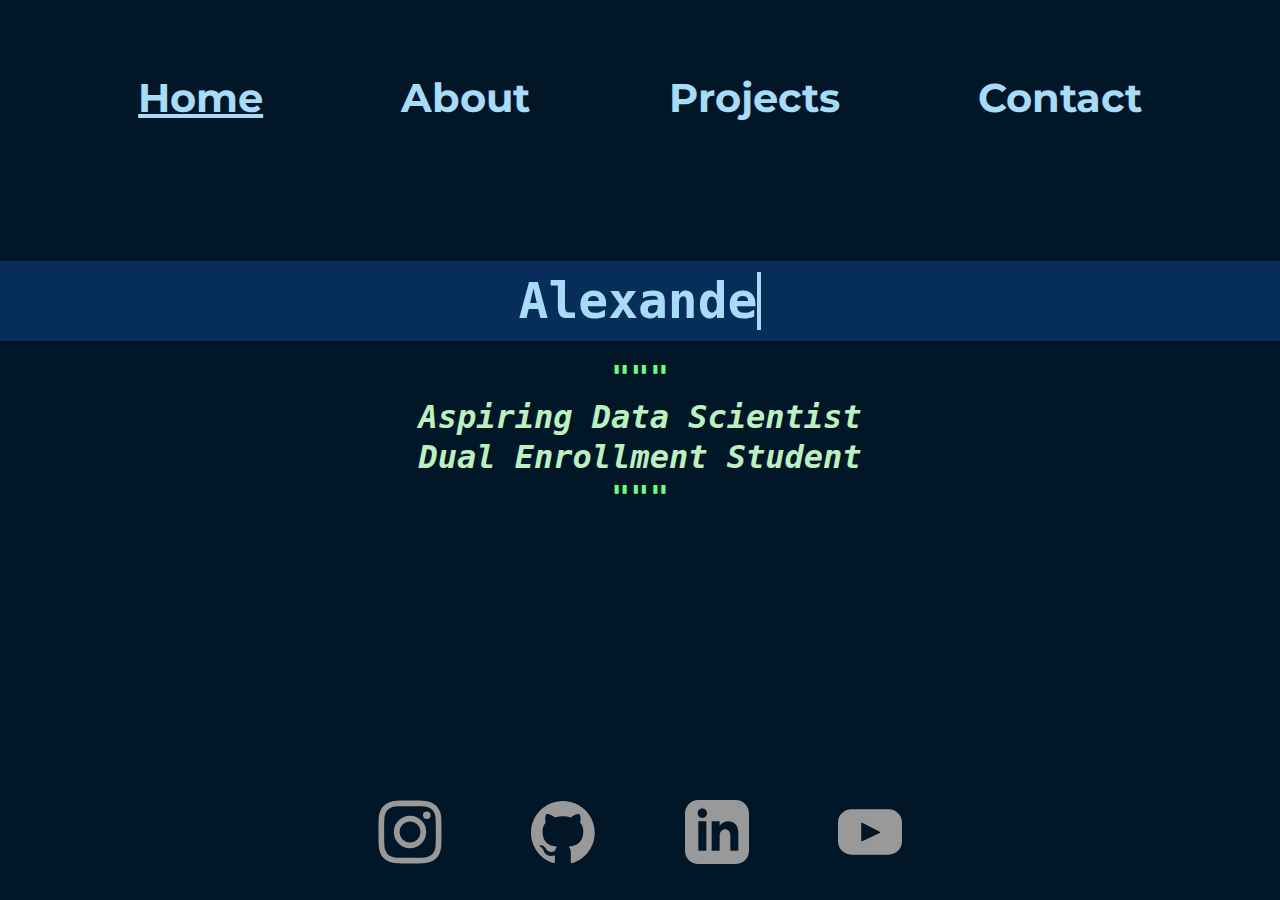
<file: index.html>
<!DOCTYPE html>
<html lang="en">
  <head>
      <meta charset="UTF-8">
      <meta http-equiv="X-UA-Compatible" content="IE=edge">
      <meta name="viewport" content="width=device-width, initial-scale=1.0">
      <link rel="stylesheet" type="text/css" href="/styles/index.css" />
      <script type="text/javascript" src="/javascript/index.js"></script>
      <title>Alex's Portfolio</title>
      <link rel="preconnect" href="https://fonts.gstatic.com">
      <link href="https://fonts.googleapis.com/css2?family=Montserrat:wght@400;700&display=swap" rel="stylesheet">
      <link rel="shortcut icon" href="/favicon.ico" type="image/x-icon">
    </head>


  
<!--  onload="document.body.style.opacity='1'" -->
  <body class="fade-in">
    <header id="Navigation">
      <div class="topnav">
        <a href="/index.html" id="line"><b>Home</a></b>
        <div id="myLinks" class="Active">
          <a href="/pages/about.html"><b>About</a>
          <a href="/pages/projects.html"><b>Projects</a></b>
          <a href="/pages/contact.html"><b>Contact</a></b>
        </div>
        <a href="javascript:void(0);" class="icon" onclick="dropdown()">
          <img class="menu-bar" src="/resources/Images/Ham.svg" alt="menu">
        </a>
      </div>
      <nav class="nav">
        <ul class="nav-tabs">
          <li><a href="/index.html" id="line">Home</a></li>
          <li><a href="/pages/about.html">About</a></li>
          <li><a href="/pages/projects.html">Projects</a></li>
          <li><a href="/pages/contact.html">Contact</a></li>
        </ul>
      </nav>
    </header>

      <main>
        <section id="Home">
          <div class="home-banner">
            <div class="banner-wrapper">



              <h1 class="home-name"><div class="carat"></div></h1>
              <div class="shape"></div>

          </div>
            <p class="home-comments"><em><b style="color: #6BFF81">"""</b><br>Aspiring Data Scientist<br>Dual Enrollment Student<br><b style="color: #6BFF81">"""</b></em></p>
          </div>
        </section>
      </main>
      <footer id="Footer">
        <div class="footer-wrapper">
          <a class="img-link" href="https://www.instagram.com/alex.rrr999/"><img class="images" src="/resources/Images/Instagram.svg"></a>
          <a class="img-link" href="https://github.com/alex-rrr999"><img class="images" src="/resources/Images/Github.svg"/></a>
          <a class="img-link" href="https://www.linkedin.com/in/alex-rrr999/"><img class="images" src="/resources/Images/Linkedin.svg"/></a>
          <a class="img-link" href="https://www.youtube.com/@alex-rrr999"><img class="images" src="/resources/Images/Youtube.svg"/></a>
        </div>
    </footer>


  </body>

</html>
</file>
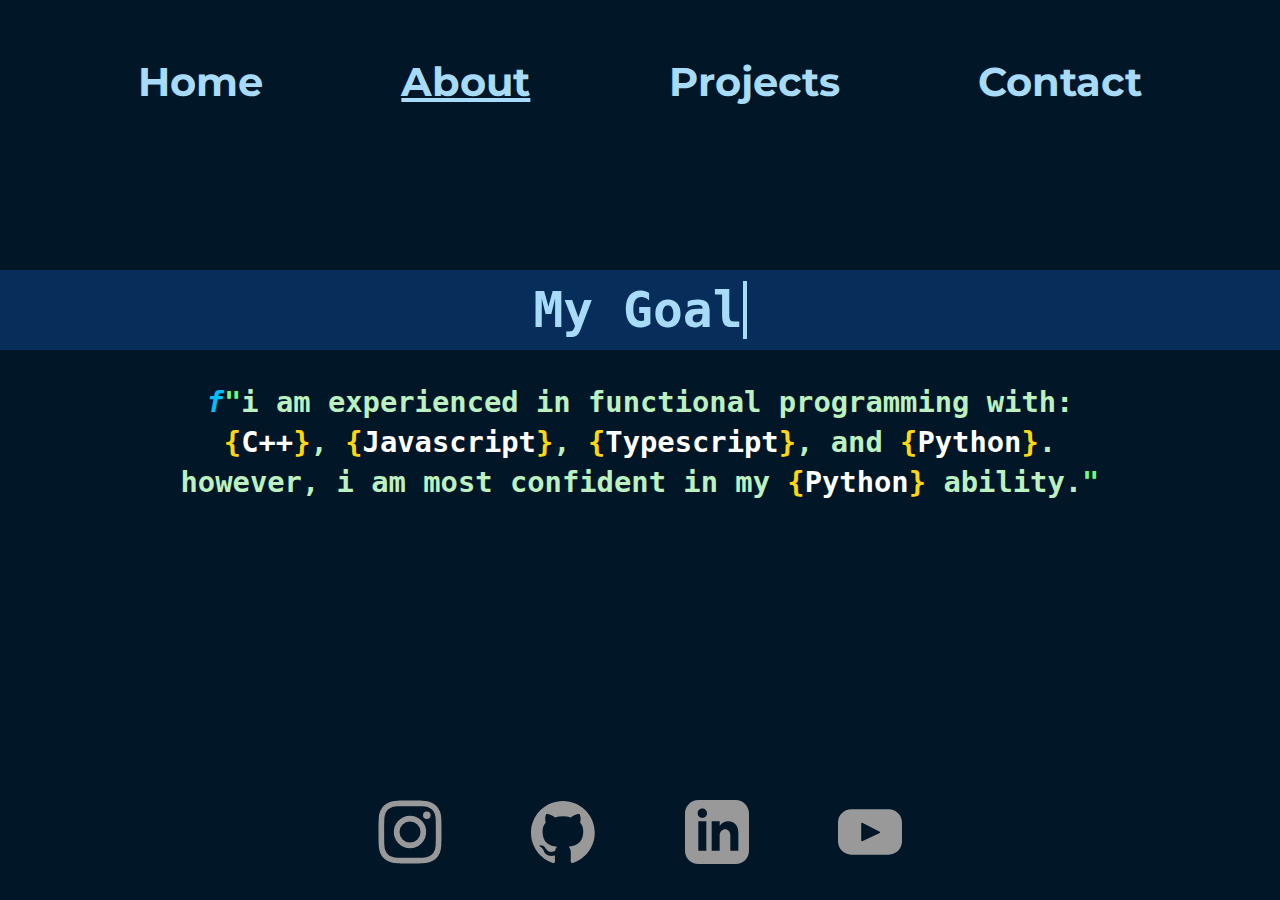
<file: pages/about.html>
<!DOCTYPE html>
<html lang="en">
  <head>
      <meta charset="UTF-8">
      <meta http-equiv="X-UA-Compatible" content="IE=edge">
      <meta name="viewport" content="width=device-width, initial-scale=1.0">
      <link rel="stylesheet" type="text/css" href="/styles/about.css" />
      <script type="text/javascript" src="/javascript/about.js"></script>
      <title>Alex's Portfolio</title>

      <link rel="preconnect" href="https://fonts.gstatic.com">
      <link href="https://fonts.googleapis.com/css2?family=Montserrat:wght@400;700&display=swap" rel="stylesheet">

      <link rel="shortcut icon" href="/favicon.ico" type="image/x-icon">
    </head>



<!--  onload="document.body.style.opacity='1'" -->

  <body class="fade-in">
    <header id="Navigation">
      <div class="topnav">
        <a href="about.html"id="line"><b>About</a></b>
        
        <div id="myLinks" class="Active">
          <a href="/index.html"><b>Home</a>
          <a href="/pages/projects.html"><b>Projects</a></b>
          <a href="/pages/contact.html"><b>Contact</a></b>
        </div>
        <a href="javascript:void(0);" class="icon" onclick="dropdown()">
          <img class="menu-bar" src="/resources/Images/Ham.svg" alt="menu">
        </a>
      </div>
      <nav class="nav">
        <ul class="nav-tabs">
          <li><a href="/index.html">Home</a></li>
          <li><a href="/pages/about.html"id="line">About</a></li>
          <li><a href="/pages/projects.html">Projects</a></li>
          <li><a href="/pages/contact.html">Contact</a></li>
        </ul>
      </nav>
    </header>

      <main>
        <section id="Home">
          <div class="home-banner">
            <div class="banner-wrapper">


                <h1 class="home-name"><div class="carat"></div></h1>
                <div class="shape"></div>
  


          </div>
            <p class="home-comments"><em style="color:#00BFF9;"">f</em><b style="color: #6BFF81">"</b>i am experienced in functional programming with: <b style="color: #FFD70D;">{</b><b style="color: white;">C++</b><b style="color: #FFD70D;">}</b>, <b style="color: #FFD70D;">{</b><b style="color: white;">Javascript</b><b style="color: #FFD70D;">}</b>, <b style="color: #FFD70D;">{</b><b style="color: white;">Typescript</b><b style="color: #FFD70D;">}</b>, and <b style="color: #FFD70D;">{</b><b style="color: white;">Python</b><b style="color: #FFD70D;">}</b>. however, i am most confident in my <b style="color: #FFD70D;">{</b><b style="color: white;">Python</b><b style="color: #FFD70D;">}</b> ability.<b style="color: #6BFF81">"</b></br><br></p>
          </div>
        </section>
      </main>
      <footer id="Footer">
        <div class="footer-wrapper">
          <a class="img-link" href="https://www.instagram.com/alex.rrr999/"><img class="images" src="/resources/Images/Instagram.svg"/></a>
          <a class="img-link" href="https://github.com/alex-rrr999"><img class="images" src="/resources/Images/Github.svg"/></a>
          <a class="img-link" href="https://www.linkedin.com/in/alex-rrr999/"><img class="images" src="/resources/Images/Linkedin.svg"/></a>
          <a class="img-link" href="https://www.youtube.com/@alex-rrr999"><img class="images" src="/resources/Images/Youtube.svg"/></a>
        </div>
    </footer>



  </body>
</html>
</file>
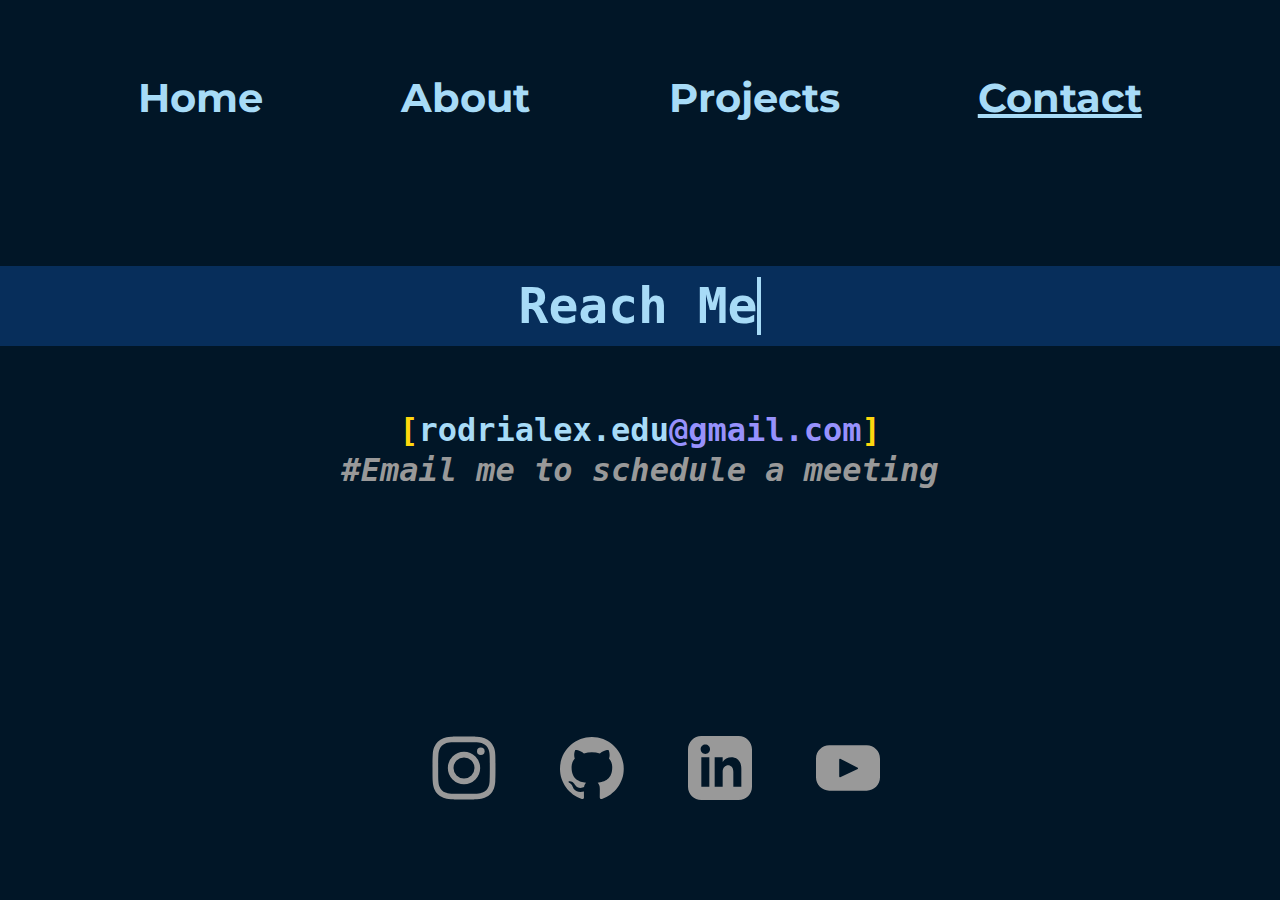
<file: pages/contact.html>
<!DOCTYPE html>
<html lang="en">
  <head>
      <meta charset="UTF-8">
      <meta http-equiv="X-UA-Compatible" content="IE=edge">
      <meta name="viewport" content="width=device-width, initial-scale=1.0">
      <link rel="stylesheet" type="text/css" href="/styles/contact.css" />
      <script type="text/javascript" src="/javascript/contact.js"></script>
      <title>Alex's Portfolio</title>

      <link rel="preconnect" href="https://fonts.gstatic.com">
      <link href="https://fonts.googleapis.com/css2?family=Montserrat:wght@400;700&display=swap" rel="stylesheet">

      <link rel="shortcut icon" href="/favicon.ico" type="image/x-icon">
    </head>



<!--  onload="document.body.style.opacity='1'" -->

  <body class="fade-in">
    <header id="Navigation">
      <div class="topnav">
        <a href="contact.html"id="line"><b>Contact</a></b>
        
        <div id="myLinks" class="Active">
          <a href="/index.html"><b>Home</a>
          <a href="/pages/projects.html"><b>Projects</a></b>
          <a href="/pages/about.html"><b>About</a></b>
        </div>
        <a href="javascript:void(0);" class="icon" onclick="dropdown()">
          <img class="menu-bar" src="/resources/Images/Ham.svg" alt="menu">
        </a>
      </div>
      <nav class="nav">
        <ul class="nav-tabs">
          <li><a href="/index.html">Home</a></li>
          <li><a href="/pages/about.html">About</a></li>
          <li><a href="/pages/projects.html">Projects</a></li>
          <li><a href="/pages/contact.html"id="line">Contact</a></li>
        </ul>
      </nav>
    </header>

      <main>
        <section id="Home">
          <div class="home-banner">
            <div class="banner-wrapper">


                <h1 class="home-name"><div class="carat"></div></h1>
                <div class="shape"></div>
  


          </div>


          <p class="home-comments">
            <!-- <em style="color:#A7DBF7">email = </em> -->
            <b style="color: #FFD70D">[</b><a href="#" class="email" style="color: #A7DBF7; user-select: text;"><b class="email" style="color: #A7DBF7; user-select: text;">rodrialex.edu</b><b style="color: #9791FC; user-select: text;">@gmail.com</b></a><b style="color: #FFD70D">]</b>
            <br>
            <em style="color: #999999">#Email me to schedule a meeting</em>
          </p>

          </div>



          
        </section>
      </main>
      <footer id="Footer">
        <div class="footer-wrapper">
          <a class="img-link" href="https://www.instagram.com/alex.rrr999/"><img class="images" src="/resources/Images/Instagram.svg"/></a>
          <a class="img-link" href="https://github.com/alex-rrr999"><img class="images" src="/resources/Images/Github.svg"/></a>
          <a class="img-link" href="https://www.linkedin.com/in/alex-rrr999/"><img class="images" src="/resources/Images/Linkedin.svg"/></a>
          <a class="img-link" href="https://www.youtube.com/@alex-rrr999"><img class="images" src="/resources/Images/Youtube.svg"/></a>
        </div>
    </footer>



  </body>
</html>
</file>
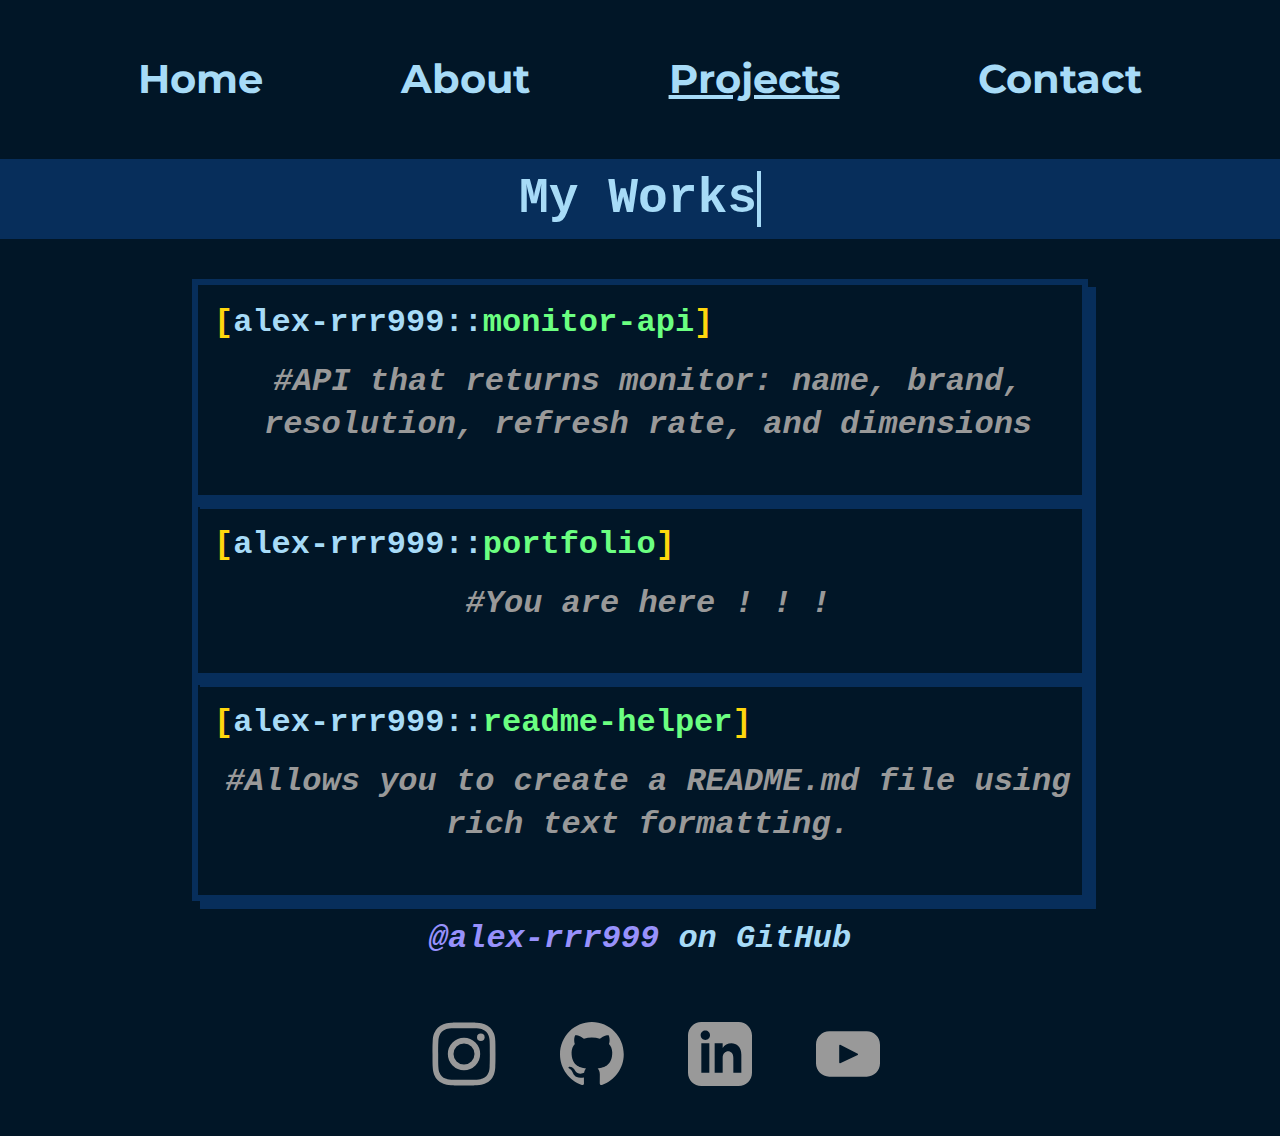
<file: pages/projects.html>
<!DOCTYPE html>
<html lang="en">
  <head>
      <meta charset="UTF-8">
      <meta http-equiv="X-UA-Compatible" content="IE=edge">
      <meta name="viewport" content="width=device-width, initial-scale=1.0">
      <link rel="stylesheet" type="text/css" href="/styles/projects.css" />
      <script type="text/javascript" src="/javascript/projects.js"></script>
      <title>Alex's Portfolio</title>




      <meta property="og:title" content="Projekt Alex" />
      <meta property="og:description" content="Alex's Portfolio" />
      <meta property="og:image" content="URL of the website's image" />
      <meta property="og:url" content="https://projektalex.com" />
      <meta property="og:type" content="projektalex.com" />






      <link rel="preconnect" href="https://fonts.gstatic.com">
      <link href="https://fonts.googleapis.com/css2?family=Montserrat:wght@400;700&display=swap" rel="stylesheet">

      <link rel="shortcut icon" href="/favicon.ico" type="image/x-icon">


  </head>



<!--  onload="document.body.style.opacity='1'" -->

  <body class="fade-in">
    <header id="Navigation">
      <div class="topnav">
        <a href="/pages/projects.html"id="line"><b>Projects</a></b>
        
        <div id="myLinks" class="Active">
          <a href="/index.html"><b>Home</a></b>
          <a href="/pages/about.html"><b>About</a>
          <a href="/pages/contact.html"><b>Contact</a></b>
        </div>
        <a href="javascript:void(0);" class="icon" onclick="dropdown()">
          <img class="menu-bar" src="/resources/Images/Ham.svg" alt="menu">
        </a>
      </div>
      <nav class="nav">
        <ul class="nav-tabs">
          <li><a href="/index.html">Home</a></li>
          <li><a href="/pages/about.html">About</a></li>
          <li><a href="/pages/projects.html"id="line">Projects</a></li>
          <li><a href="/pages/contact.html">Contact</a></li>
        </ul>
      </nav>
    </header>

      <main>
        <section id="Home">
          <div class="home-banner">
            <div class="banner-wrapper">


              <h1 class="home-name"><div class="carat"></div></h1>
                <div class="shape"></div>
  


          </div>
            <p class="home-comments"><br>
            


              <div class="github-prev">
                <p class="github left"><a href="https://github.com/alex-rrr999/monitor-api-test"><b style="color: #FFD70D">[</b>alex-rrr999::<b style="color: #6BFF81">monitor-api</b><b style="color: #FFD70D">]</b></a></p>
                <p class="github-comments"><em>#API that returns monitor: name, brand, resolution, refresh rate, and dimensions</p></em>
                <!-- <p class="right"><a href="https://github.com/alex-rrr999"><em><b style="color: #9791FC">@alex-rrr999</b></em></a></p> -->
              </div>


              <div class="github-prev">
                <p class="github left"><a href="https://github.com/alex-rrr999/Portfolio"><b style="color: #FFD70D">[</b>alex-rrr999::<b style="color: #6BFF81">portfolio</b><b style="color: #FFD70D">]</b></a></p>
                <p class="github-comments"><em>#You are here ! ! !</p></em>
                <!-- <p class="right"><a href="https://github.com/alex-rrr999"><em><b style="color: #9791FC">@alex-rrr999</b></em></a></p> -->
              </div>

  

              <div class="github-prev">
                <p class="github left"><a href="https://github.com/alex-rrr999/readme-helper"><b style="color: #FFD70D">[</b>alex-rrr999::<b style="color: #6BFF81">readme-helper</b><b style="color: #FFD70D">]</b></a></p>
                <p class="github-comments"><em>#Allows you to create a README.md file using rich text formatting.</p></em>
                <!-- <p class="right"><a href="https://github.com/alex-rrr999"><em><b style="color: #9791FC">@alex-rrr999</b></em></a></p> -->
              </div>

         
            </p>
            
            <p class="nametext"><a href="https://github.com/alex-rrr999"><em><b style="color: #9791FC">@alex-rrr999</b> on GitHub</em></a></p>


            <p class="home-comments"><br>
          </div>
        </section>
      </main>
      <footer id="Footer">
        <div class="footer-wrapper">
          <a class="img-link" href="https://www.instagram.com/alex.rrr999/"><img class="images" src="/resources/Images/Instagram.svg"/></a>
          <a class="img-link" href="https://github.com/alex-rrr999"><img class="images" src="/resources/Images/Github.svg"/></a>
          <a class="img-link" href="https://www.linkedin.com/in/alex-rrr999/"><img class="images" src="/resources/Images/Linkedin.svg"/></a>
          <a class="img-link" href="https://www.youtube.com/@alex-rrr999"><img class="images" src="/resources/Images/Youtube.svg"/></a>
        </div>
    </footer>



  </body>
</html>
</file>
<file: styles/index.css>
:root {
  --background-color: #011627;
  --main-font-color: #060606;
  --link-color: #A7DBF7;
}

*, *::before, *::after {
  box-sizing: border-box;
  margin: 0;
  padding: 0;
}

body {
  background-color: var(--background-color);
  color: var(--main-font-color);
  font-family: 'Fira Code', Consolas, monospace;
  user-select: none;
  opacity: 1; 
  transition: opacity 0.2s ease;
}

html {
  background-color: var(--background-color) !important;
}

@keyframes fadeIn {
  from {
    opacity: 0;
  }
  to {
    opacity: 1;
  }
}

.fade-in {
  animation: fadeIn 0.2s ease-in;
}


body.fade-out {
  opacity: 0;
}




/* DEMO-SPECIFIC STYLES */


span {
  border-right: .1em solid;
  color: #A7DBF7;
  animation: caret 1s steps(1) infinite;
}

@keyframes caret {
  50% {
    border-color: transparent;
  }
}







::-webkit-scrollbar {
  width: 0;
  height: 0;
}

::-webkit-scrollbar-thumb {
  background-color: #c9c9c9;
  border-radius: 20px;
}







@-webkit-keyframes blink {
  0% {
    opacity: 0;
  }
  100% {
    opacity: 1;
  }
}
@keyframes blink {
  0% {
    opacity: 0;
  }
  100% {
    opacity: 1;
  }
}





/* hidden */


.topnav {
  opacity: 0;
  pointer-events: none;
  touch-action: none;

}


.menu-bar {
  width: 0;
  height: 0;
  opacity: 0;
  pointer-events: none;
  touch-action: none;
}


/* */



#Navigation {
  position: relative;
  top: 0;
  left: 0;
  max-width: 1920px;
  margin: auto;
  transition: opacity 0.4s;  
  opacity: 1;


}







#Navigation .nav {
  height: 5rem;
}

#Navigation .nav .nav-tabs {
  height: inherit;
  display: flex;
  align-items: center;
  justify-content: space-evenly;
  font-family: 'Montserrat', Consolas, monospace;
  font-size: 2.5em;
  color: var(--link-color);
  list-style: none;
  text-decoration: solid;

  

}


@keyframes undline {
  0% {text-decoration: underline;  text-decoration-thickness: 0rem;}
  100% {text-decoration: underline;  text-decoration-thickness: 0.24rem;}
}

.nav-tabs li:hover a {
  transition: ease 0.2s;
  text-decoration: underline;
  opacity: 0.9;
  animation: undline 0.1s;
  animation-fill-mode: forwards;

}



.nav-tabs a {
  transition: ease 0.2s;
  opacity: 1;
}



#line {
  color: var(--link-color);
  text-decoration: underline !important;
  text-decoration-style: solid;
  text-decoration-color: #A7DBF7;

  /* text-decoration-color: #EC9CD2; */
  text-decoration-thickness: 0.24rem;
}

a:link, a:visited {
  color: var(--link-color);
  text-decoration: none;
}

#Navigation .nav .nav-tabs .a {
  color: var(--link-color);
  text-decoration: none;



}


#Home {
  display: grid;
  align-items: center;
  grid-template-columns: repeat(auto-fit, minmax(240px, 1fr));
  grid-template-rows: repeat(auto-fit, minmax(600px, 1fr));
  max-height: 0rem;
}

.home-banner {
  text-align: center;
}

.banner-wrapper {
  display: flex;
  align-items: center;
  justify-content: center;
  background-color: #072E5B;
  margin-top: -6rem;
}

#Home .home-name {
  font-family: 'Fira Code', Consolas, monospace;
  font-size: 3.1em;
  line-height: 5rem;
  color: #A7DBF7;
  transition: ease 1s;
  z-index: 1;
  word-wrap: break-word;
}


#Home .home-comments {
  transition: ease 0.2s;
  line-height: 2.5rem;
  /* color: #999999; */
  color: #BCF0C0;
  font-family: 'Fira Code', Consolas, monospace;
  font-size: 2em;
  font-variant-ligatures: contextual;
  margin-top: 1rem;
  margin-bottom: 0rem;
}




  @keyframes blink {
    0% { opacity: 1; } 
    50% { opacity: 0; } 
  }


  #Footer {
    position: absolute;
    width: 100%;
    bottom: 0;
    display: grid;
    align-items: center;
    grid-template-columns: repeat(auto-fit, minmax(240px, 1fr));
    grid-template-rows: repeat(auto-fit, minmax(200px, 1fr));
    max-height: calc(100vh - 24rem);
    overflow: none;
    margin-bottom: 0rem;

    /* border: 0px black solid;
    border-top-style: solid;
    border-top-width: 1rem;
    border-top-color: #072E5B; */
    /* background-color: #072E5B; */








    
  }
  
  .footer-wrapper {
    margin: 0 auto;
    display: flex;
    justify-content: space-evenly;
    align-items: center;
    height: 50%;
    width: 50%;
    margin-top: 7rem;
    /* padding: 0rem;  */




    
  }
  
  .footer-wrapper .images {
    width: 4rem;
    max-width: 4rem;
    min-width: 3rem;
    height: auto;
    margin: 2rem;
    transition: ease 0.2s;
    opacity: 1;

    user-select: none;
    -webkit-user-drag: none;
    user-select: none;
    -moz-user-select: none;
    -webkit-user-select: none;
    -ms-user-select: none;

  }

  .footer-wrapper .images:hover{
    transition: ease 0.2s;
    opacity: 0.5;
  }



/* smallish */
@media (max-width: 610px) {



  /* iphone 12 pro */
  #Navigation .nav .nav-tabs  {
    position: absolute;
  
    width: 100%;
    height: rem;
    font-size: 1rem;
    max-width: 100%;
    transition: opacity 0.4s;  
    opacity: 0;
    pointer-events: none;
    touch-action: none;
  }
  
  
  
  
  #Navigation{
    position: absolute;
    top: 0;
    left: 0;
    width: 100%;
    height: 5rem;
    font-size: 1rem;
    max-width: 100%;
    transition: opacity 0.4s;  
    opacity: 1;
  }
  
  
  
  
  
  
  #Home {
    padding-top: 40%;
    width: 100%;
    height: 3.8rem;
    backface-visibility: visible; 
    margin-top: 0rem;
    max-height: 0rem;
  }
  
  
  
  
  #Home .home-comments {
    transition: ease 0.2s;
    font-size: 1.5em;
    line-height: 3rem;
    padding-bottom: 0rem;
    margin-bottom: 15rem;
  }
  
  
  
  #Footer {
    position: absolute;
    width: 100%;
    bottom: 0;
    display: grid;
    align-items: center;
    grid-template-columns: repeat(auto-fit, minmax(240px, 1fr));
    grid-template-rows: repeat(auto-fit, minmax(200px, 1fr));
    max-height: calc(100vh - 23rem);
    overflow: none;
  }
  
  .footer-wrapper {
    margin: auto;
    display: flex;
    justify-content: space-evenly;
    align-items: center;
    height: 50%;
    width: 50%;
    padding: 5rem; 
  }
  
  .footer-wrapper .images {
    width: 4rem;
    max-width: 4rem;
    min-width: 3rem;
    height: auto;
    transition: ease 0.2s;
    margin: 0.5rem;
  }





  
  
  
    .topnav {
      position: relative;
      overflow: hidden;
      transition: ease 0.2s;
      padding-top: 0.3rem;
      padding-bottom: -4rem;
      border: 0px black solid;
      border-bottom-left-radius: 0;
      border-bottom-width: 0.3rem;
      border-bottom-color: #011627;
      background-color: #072E5B;
      z-index: 5;
      opacity: 1;
      pointer-events: all;
      touch-action: all;
      font-family: 'Montserrat', Consolas, monospace;
    }
  
  
  
    .topnav #myLinks {
      display: block;
      height: 0;
      transition: ease-in 0.1s; 
      /* this one actually affects */
      padding: 0;  
      line-height: 120%;
    }
  
    .topnav #myLinks.show {
      height: 12rem; 
      line-height: 1.7rem;
    }
   
    .topnav a {
      /* color: #219FD5; */
      padding: 1rem 1rem;
      font-size: 2.1rem;
      display: block;
      font-style: initial;
    }
  
  
  
    .topnav a.icon {
      /* background: black; */
      display: block;
      position: absolute;
      left: auto;
      right: 0;
      top: 0.25rem;
      width: 15%;
      height: 4.233rem;
      /* transition: ease 0.2s; */
      /* background-color: #dfb83b; */
    }
  
    .menu-bar {
      width: 3rem;
      height: 3rem;
      padding-bottom: 0.51rem;
      opacity: 1;
      /* max-width: 10rem; */
      
    }
  }















/* iphone 12 */
@media (max-width: 428px) {



  /* iphone 12 pro */
  #Navigation .nav .nav-tabs  {
    position: absolute;
  
    width: 100%;
    height: rem;
    font-size: 1rem;
    max-width: 100%;
    transition: opacity 0.4s;  
    opacity: 0;
    pointer-events: none;
    touch-action: none;
  }
  
  
  
  
  #Navigation{
    position: absolute;
    top: 0;
    left: 0;
    width: 100%;
    height: 5rem;
    font-size: 1rem;
    max-width: 100%;
    transition: opacity 0.4s;  
    opacity: 1;
  }
  
  
  
  
  
  
  
  #Home {
    padding-top: 20%;
    width: 100%;
    height: 3.8rem;
    backface-visibility: visible; 
    max-height: 0rem;
    
  }
  
  
  
  
  #Home .home-comments {
    transition: ease 0.2s;
    font-size: 1.3em;
    line-height: 3rem;
    padding-bottom: 0rem;
    margin-bottom: 0rem;
  }
  
  
  
  
  #Footer {
    position: absolute;
    width: 100%;
    bottom: 0;
    display: grid;
    align-items: center;
    grid-template-columns: repeat(auto-fit, minmax(240px, 1fr));
    grid-template-rows: repeat(auto-fit, minmax(200px, 1fr));
    max-height: calc(100vh - 23rem);
    overflow: none;
  }
  
  .footer-wrapper {
    margin: auto;
    display: flex;
    justify-content: space-evenly;
    align-items: center;
    height: 50%;
    width: 50%;
    padding: 5rem; 
  }
  
  .footer-wrapper .images {
    width: 4rem;
    max-width: 4rem;
    min-width: 3rem;
    height: auto;
    transition: ease 0.2s;
    margin: 0.5rem;
  }

  
  

  
  
    .topnav {
      position: relative;
      overflow: hidden;
      /* transition: ease 0s; */
      padding-top: 0.3rem;
      padding-bottom: -4rem;
      border: 0px black solid;
      border-bottom-left-radius: 0;
      border-bottom-width: 0.3rem;
      border-bottom-color: #011627;
      background-color: #072E5B;
      z-index: 5;
      opacity: 1;
      pointer-events: all;
      touch-action: all;



    }
  
  
  
    .topnav #myLinks {
      display: block;
      height: 0;
      /* transition: ease-in 0s; */
      padding: 0;  
      line-height: 120%;
    }
  
    .topnav #myLinks.show {
      height: 12rem; /* set to the height of the dropdown menu */
      /* padding: 1rem; */
      line-height: 1.7rem;
    }
  
    .topnav a {
      color: #219FD5;
      padding: 1rem 1rem;
      font-size: 2.1rem;
      display: block;
      font-style: initial;
      
    }
  
  
  
  
    .topnav a.icon {
      /* background: black; */
      display: block;
      position: absolute;
      left: auto;
      right: 0;
      top: 0.25rem;
      width: 22%;
      height: 4.233rem;
      /* transition: ease 0.2s; */
      /* background-color: #dfb83b; */
    }
  
    

    .menu-bar {
      width: 3rem;
      height: 3rem;
      top: 0;
      right: 0;
      padding-bottom: 0.51rem;
      opacity: 1;
      /* max-width: 10rem; */
      
    }
  }
</file>
<file: styles/about.css>
:root {
  --background-color: #011627;
  --main-font-color: #060606;
  --link-color: #A7DBF7;
}

*, *::before, *::after {
  box-sizing: border-box;
  margin: 0;
  padding: 0;
}

body {
  background-color: var(--background-color);
  color: var(--main-font-color);
  font-family: 'Fira Code', Consolas, monospace;
  user-select: none;
  opacity: 1; 
  transition: opacity 0.2s ease;
}


html {
  background-color: var(--background-color) !important;
}

@keyframes fadeIn {
  from {
    opacity: 0;
  }
  to {
    opacity: 1;
  }
}

.fade-in {
  animation: fadeIn 0.2s ease-in;
}


body.fade-out {
  opacity: 0;
}




/* DEMO-SPECIFIC STYLES */

span {
  border-right: .1em solid;
  color: #A7DBF7;
  animation: caret 1s steps(1) infinite;
}

@keyframes caret {
  50% {
    border-color: transparent;
  }
}


/* stolen from  https://css-tricks.com/snippets/css/typewriter-effect/*/










::-webkit-scrollbar {
  width: 0;
  height: 0;
}

::-webkit-scrollbar-thumb {
  background-color: #c9c9c9;
  border-radius: 20px;
}












/* hidden */


.topnav {
  opacity: 0;
  pointer-events: none;
  touch-action: none;

}


.menu-bar {
  width: 0;
  height: 0;
  opacity: 0;
  pointer-events: none;
  touch-action: none;
}


/* */



#Navigation {
  position: relative;
  top: 0;
  left: 0;
  max-width: 1920px;
  margin: auto;
  transition: opacity 0.4s;  
  opacity: 1;


}







#Navigation .nav .nav-tabs {
  height: inherit;
  display: flex;
  align-items: center;
  justify-content: space-evenly;
  font-family: 'Montserrat', Consolas, monospace;
  font-size: 2.5em;
  color: var(--link-color);
  list-style: none;
  text-decoration: solid;

  

}


@keyframes undline {
  0% {text-decoration: underline;  text-decoration-thickness: 0rem;}
  100% {text-decoration: underline;  text-decoration-thickness: 0.24rem;}
}

.nav-tabs li:hover a {
  transition: ease 0.2s;
  text-decoration: underline;
  opacity: 0.9;
  animation: undline 0.1s;
  animation-fill-mode: forwards;

}



.nav-tabs a {
  transition: ease 0.2s;
  opacity: 1;
}



#line {
  color: var(--link-color);
  text-decoration: underline !important;
  text-decoration-style: solid;
  text-decoration-color: #A7DBF7;

  /* text-decoration-color: #EC9CD2; */
  text-decoration-thickness: 0.24rem;
}

a:link, a:visited {
  color: var(--link-color);
  text-decoration: none;
}

#Navigation .nav .nav-tabs .a {
  color: var(--link-color);
  text-decoration: none;



}


#Home {
  display: grid;
  align-items: center;
  grid-template-columns: repeat(auto-fit, minmax(240px, 1fr));
  grid-template-rows: repeat(auto-fit, minmax(600px, 1fr));
  max-height: 0rem;
}

.home-banner {
  text-align: center;
}

.banner-wrapper {
  display: flex;
  align-items: center;
  justify-content: center;
  background-color: #072E5B;
  margin-top: 0rem;
  margin-bottom: 2rem;

}

#Home .home-name {
  font-family: 'Fira Code', Consolas, monospace;
  font-size: 3.1em;
  line-height: 5rem;
  color: #A7DBF7;
  transition: ease 1s;
  z-index: 1;
}



#Home .home-comments {
  transition: ease 0.2s;
  line-height: 2.5rem;
  color: #BCF0C0;
  font-family: 'Fira Code', Consolas, monospace;
  font-size: 1.8em;
  /* font-variant-ligatures: contextual; */
  margin-top: 3rem;
  padding-bottom: 0rem;
  max-width: 60rem;
  margin: 0 auto;
  padding-left: 1.2rem;
  padding-right: 1.2rem;

}






  @keyframes blink {
    0% { opacity: 1; } 
    50% { opacity: 0; } 
  }


  #Footer {
    position: absolute;
    width: 100%;
    bottom: 0;
    display: grid;
    align-items: center;
    grid-template-columns: repeat(auto-fit, minmax(240px, 1fr));
    grid-template-rows: repeat(auto-fit, minmax(200px, 1fr));
    max-height: calc(100vh - 23rem);
    overflow: none;
  }
  
  .footer-wrapper {
    margin: 0 auto;
    display: flex;
    justify-content: space-evenly;
    align-items: center;
    height: 50%;
    width: 50%;
    margin-top: 7rem;
    /* padding: 0rem;  */




    
  }
  
  .footer-wrapper .images {
    width: 4rem;
    max-width: 4rem;
    min-width: 3rem;
    height: auto;
    margin: 2rem;
    transition: ease 0.2s;
    opacity: 1;

    user-select: none;
    -webkit-user-drag: none;
    user-select: none;
    -moz-user-select: none;
    -webkit-user-select: none;
    -ms-user-select: none;

  }


  .footer-wrapper .images:hover{
    transition: ease 0.2s;
    opacity: 0.5;
  }



/* smallish */
@media (max-width: 610px) {



  /* iphone 12 pro */
  #Navigation .nav .nav-tabs  {
    position: absolute;
  
    width: 100%;
    height: rem;
    font-size: 1rem;
    max-width: 100%;
    transition: opacity 0.4s;  
    opacity: 0;
    pointer-events: none;
    touch-action: none;
  }
  
  
  
  
  #Navigation{
    position: absolute;
    top: 0;
    left: 0;
    width: 100%;
    height: 5rem;
    font-size: 1rem;
    max-width: 100%;
    transition: opacity 0.4s;  
    opacity: 1;
  }
  
  
  
  
  
  
  #Home {
    padding-top: 50%;
    width: 100%;
    height: 3.8rem;
    backface-visibility: visible; 
    
  }
  
  
  
  
  #Home .home-comments {
    transition: ease 0.2s;
    font-size: 1.3em;
    line-height: 3rem;
    padding-bottom: 0rem;
    margin-bottom: 3rem;

  }
  
  
  
  #Footer {
    position: absolute;
    width: 100%;
    bottom: 0;
    display: grid;
    align-items: center;
    grid-template-columns: repeat(auto-fit, minmax(240px, 1fr));
    grid-template-rows: repeat(auto-fit, minmax(200px, 1fr));
    max-height: calc(100vh - 23rem);
    overflow: none;
  }
  
  .footer-wrapper {
    margin: auto;
    display: flex;
    justify-content: space-evenly;
    align-items: center;
    height: 50%;
    width: 50%;
    margin-top: 12rem;
    padding: 5rem; 
  }
  
  .footer-wrapper .images {
    width: 2rem;
    max-width: 4rem;
    min-width: 3rem;
    height: auto;
    transition: ease 0.2s;
    margin: 0.5rem;
  }



  .banner-wrapper {
    display: flex;
    align-items: center;
    justify-content: center;
    background-color: #072E5B;
    margin-top: -27rem;
    margin-bottom: 2rem;
  
  }
  



  
  .topnav {
    position: relative;
    overflow: hidden;
    transition: ease 0.2s;
    padding-top: 0.3rem;
    padding-bottom: -4rem;
    border: 0px black solid;
    border-bottom-left-radius: 0;
    border-bottom-width: 0.3rem;
    border-bottom-color: #011627;
    background-color: #072E5B;
    z-index: 5;
    opacity: 1;
    pointer-events: all;
    touch-action: all;
    font-family: 'Montserrat', Consolas, monospace;
  }

  
  
  
  .topnav #myLinks {
    display: block;
    height: 0;
    transition: ease-in 0.1s; 
    /* this one actually affects */
    padding: 0;  
    line-height: 120%;
  }
    .topnav #myLinks.show {
      height: 12rem; 
      line-height: 1.7rem;
    }
  
    .topnav a {
      /* color: #219FD5; */
      padding: 1rem 1rem;
      font-size: 2.1rem;
      display: block;
      font-style: initial;
    }
  
  
  
    .topnav a.icon {
      /* background: black; */
      display: block;
      position: absolute;
      left: auto;
      right: 0;
      top: 0.25rem;
      width: 15%;
      height: 4.233rem;
      transition: ease 0.2s;
      /* background-color: #dfb83b; */
    }
  
    .menu-bar {
      width: 3rem;
      height: 3rem;
      padding-bottom: 0.51rem;
      opacity: 1;
      /* max-width: 10rem; */
      
    }
  }















/* iphone 12 */
@media (max-width: 428px) {



  /* iphone 12 pro */
  #Navigation .nav .nav-tabs  {
    position: absolute;
  
    width: 100%;
    height: rem;
    font-size: 1rem;
    max-width: 100%;
    transition: opacity 0.4s;  
    opacity: 0;
    pointer-events: none;
    touch-action: none;
  }
  
  
  
  
  #Navigation{
    position: absolute;
    top: 0;
    left: 0;
    width: 100%;
    height: 5rem;
    font-size: 1rem;
    max-width: 100%;
    transition: opacity 0.4s;  
    opacity: 1;
  }
  
  
  
  
  
  
  #Home {
    padding-top: 65%;
    width: 100%;
    height: 3.8rem;
    backface-visibility: visible; 
    max-height: 0rem;
    
  }
  
  
  
  
  #Home .home-comments {
    transition: ease 0.2s;
    font-size: 1.3em;
    line-height: 3rem;
    padding-bottom: 0rem;
    margin-bottom: 0rem;
  }
  
  
  
  #Footer {
    position: absolute;
    width: 100%;
    bottom: 0;
    display: grid;
    align-items: center;
    grid-template-columns: repeat(auto-fit, minmax(240px, 1fr));
    grid-template-rows: repeat(auto-fit, minmax(200px, 1fr));
    max-height: calc(100vh - 23rem);
    overflow: none;
  }
  
  .footer-wrapper {
    margin: auto;
    display: flex;
    justify-content: space-evenly;
    align-items: center;
    height: 50%;
    width: 50%;
    margin-top: 12rem;
    padding: 5rem; 
  }
  
  .footer-wrapper .images {
    width: 4rem;
    max-width: 4rem;
    min-width: 3rem;
    height: auto;
    transition: ease 0.2s;
    margin: 0.5rem;
  }


  
  

  
  
  
  
    .topnav {
      position: relative;
      overflow: hidden;
      transition: ease 0.2s;
      padding-top: 0.3rem;
      padding-bottom: -4rem;
      border: 0px black solid;
      border-bottom-left-radius: 0;
      border-bottom-width: 0.3rem;
      border-bottom-color: #011627;
      background-color: #072E5B;
      z-index: 5;
      opacity: 1;
      pointer-events: all;
      touch-action: all;



    }
  
  
  
    .topnav #myLinks {
      display: block;
      height: 0;
      transition: ease-in 0.1s; 
      padding: 0;  
      line-height: 120%;
    }
  
    .topnav #myLinks.show {
      height: 12rem; /* set to the height of the dropdown menu */
      /* padding: 1rem; */
      line-height: 1.7rem;
    }
  
    .topnav a {
      color: #219FD5;
      padding: 1rem 1rem;
      font-size: 2.1rem;
      display: block;
      font-style: initial;
      
    }
  
  
  
  
    .topnav a.icon {
      /* background: black; */
      display: block;
      position: absolute;
      left: auto;
      right: 0;
      top: 0.25rem;
      width: 22%;
      height: 4.233rem;
      transition: ease 0.2s;
      /* background-color: #dfb83b; */
    }
  
    

    .menu-bar {
      width: 3rem;
      height: 3rem;
      top: 0;
      right: 0;
      padding-bottom: 0.51rem;
      opacity: 1;
      /* max-width: 10rem; */
      
    }
  }
</file>
<file: styles/contact.css>
:root {
  --background-color: #011627;
  --main-font-color: #060606;
  --link-color: #A7DBF7;
}

*, *::before, *::after {
  box-sizing: border-box;
  margin: 0;
  padding: 0;
}

body {
  background-color: var(--background-color);
  color: var(--main-font-color);
  font-family: 'Fira Code', Consolas, monospace;
  user-select: none;
  opacity: 1; 
  transition: opacity 0.2s ease;
}


html {
  background-color: var(--background-color) !important;
}

@keyframes fadeIn {
  from {
    opacity: 0;
  }
  to {
    opacity: 1;
  }
}

.fade-in {
  animation: fadeIn 0.2s ease-in;
}


body.fade-out {
  opacity: 0;
}




/* DEMO-SPECIFIC STYLES */

span {
  border-right: .1em solid;
  color: #A7DBF7;
  animation: caret 1s steps(1) infinite;
  z-index: -4 !important;
}




@keyframes caret {
  50% {
    border-color: transparent;
  }
}








::-webkit-scrollbar {
  width: 0;
  height: 0;
}

::-webkit-scrollbar-thumb {
  background-color: #c9c9c9;
  border-radius: 20px;
}

.tooltip {
  position: fixed;
  transition: ease 1s;
  transition-duration: 1s;
  top: 30rem;
  left: 50%;
  transform: translateX(-50%);
  background-color: rgba(0, 0, 0, 0.8);
  color: #fff;
  padding: 0.2rem;
  border-radius: 2rem;
  font-size: 1rem;
  white-space: nowrap;
  z-index: 200;
  opacity: 0;


}

@keyframes fade-in {
  from {
    opacity: 0;
  }
  to {
    opacity: 1;
  }
}




/* .tooltip::before {
  content: "";
  position: absolute;
  bottom: -5px;
  left: 50%;
  transform: translateX(-50%);
  border-style: solid;
  border-width: 5px 5px 0 5px;
  border-color: #000 transparent transparent transparent;
}
 */










/* hidden */


.topnav {
  opacity: 0;
  pointer-events: none;
  touch-action: none;

}


.menu-bar {
  width: 0;
  height: 0;
  opacity: 0;
  pointer-events: none;
  touch-action: none;
}


/* */



#Navigation {
  position: relative;
  top: 0;
  left: 0;
  max-width: 1920px;
  margin: auto;
  transition: opacity 0.4s;  
  opacity: 1;


}







#Navigation .nav .nav-tabs {
  height: inherit;
  display: flex;
  align-items: center;
  justify-content: space-evenly;
  font-family: 'Montserrat', Consolas, monospace;
  font-size: 2.5em;
  color: var(--link-color);
  list-style: none;
  text-decoration: solid;
  margin-top: 1rem;

  

}


@keyframes undline {
  0% {text-decoration: underline;  text-decoration-thickness: 0rem;}
  100% {text-decoration: underline;  text-decoration-thickness: 0.24rem;}
}

.nav-tabs li:hover a {
  transition: ease 0.2s;
  text-decoration: underline;
  opacity: 0.9;
  animation: undline 0.1s;
  animation-fill-mode: forwards;

}



.nav-tabs a {
  transition: ease 0.2s;
  opacity: 1;
}



#line {
  color: var(--link-color);
  text-decoration: underline !important;
  text-decoration-style: solid;
  text-decoration-color: #A7DBF7;

  /* text-decoration-color: #EC9CD2; */
  text-decoration-thickness: 0.24rem;
}

a:link, a:visited {
  color: var(--link-color);
  text-decoration: none;
}

#Navigation .nav .nav-tabs .a {
  color: var(--link-color);
  text-decoration: none;



}


#Home {
  display: grid;
  align-items: center;
  grid-template-columns: repeat(auto-fit, minmax(240px, 1fr));
  grid-template-rows: repeat(auto-fit, minmax(600px, 1fr));
}

.home-banner {
  text-align: center;
}

.banner-wrapper {
  display: flex;
  align-items: center;
  justify-content: center;
  background-color: #072E5B;
  margin-top: 9rem;
}

#Home .home-name {
  font-family: 'Fira Code', Consolas, monospace;
  font-size: 3.1em;
  line-height: 5rem;
  color: #A7DBF7;
  transition: ease 1s;
  z-index: 1;
}



#Home .home-comments {
  display: inline-block;
  text-align: center;
  /* justify-content: left; */
  transition: ease 0.2s;
  line-height: 2.5rem;
  color: #c9c9c9;

  font-family: 'Fira Code', Consolas, monospace;
  font-size: 2em;
  /* font-variant-ligatures: contextual; */
  margin-top: 4rem;
  padding-bottom: 1rem;
  margin-bottom: 15rem;
  pointer-events: all;
  /* user-select: text; */
  z-index: 5;
  background-color: #011627;
}


#email {
  display: inline-block;
  text-align: left;
  justify-content: left;
  transition: ease 0.2s;
  line-height: 2.5rem;
  color: #c9c9c9;

  font-family: 'Fira Code', Consolas, monospace;
  font-size: 2em;
  /* font-variant-ligatures: contextual; */
  margin-top: 1rem;
  padding-bottom: 1rem;
  margin-bottom: 15rem;
  user-select: all;
}





  @keyframes blink {
    0% { opacity: 1; } 
    50% { opacity: 0; } 
  }


  #Footer {
    position: absolute;
    width: 100%;
    bottom: 0;
    display: grid;
    align-items: center;
    grid-template-columns: repeat(auto-fit, minmax(240px, 1fr));
    grid-template-rows: repeat(auto-fit, minmax(200px, 1fr));
    max-height: calc(100vh - 40rem);
    overflow: none;
  }
  
  .footer-wrapper {
    margin: auto;
    display: flex;
    justify-content: space-evenly;
    align-items: center;
    height: 50%;
    width: 50%;
    padding: 5rem; 
  }
  
  .footer-wrapper .images {
    width: 4rem;
    max-width: 4rem;
    min-width: 3rem;
    height: auto;
    margin: 2rem;
    transition: ease 0.2s;
    opacity: 1;
  }

  .footer-wrapper .images:hover{
    transition: ease 0.2s;
    opacity: 0.5;
  }


@media (max-width: 640px) {
  #Home {
    padding-top: 0;
    width: 100%;
    height: 3.8rem;
    backface-visibility: visible; 
    max-height: 0rem;
  }
  #Home .home-comments {
    /* transition: ease 0.2s; */
    font-size: 1.5em;
    line-height: 3rem;
    padding-bottom: 0rem;
    margin-bottom: 20rem;
  }
  



  .footer-wrapper {
    margin: auto;
    display: flex;
    justify-content: space-evenly;
    align-items: center;
    height: 50%;
    width: 50%;
    padding: 0rem; 
    margin-bottom: 5rem;
  }



  
}


/* smallish */
@media (max-width: 610px) {



  /* iphone 12 pro */
  #Navigation .nav .nav-tabs  {
    position: absolute;
  
    width: 100%;
    height: rem;
    font-size: 1rem;
    max-width: 100%;
    transition: opacity 0.4s;  
    opacity: 0;
    pointer-events: none;
    touch-action: none;
  }
  
  
  
  
  #Navigation{
    position: absolute;
    top: 0;
    left: 0;
    width: 100%;
    height: 5rem;
    font-size: 1rem;
    max-width: 100%;
    transition: opacity 0.4s;  
    opacity: 1;
  }
  
  
  
  
  
  
  #Home {
    padding-top: -20%;
    width: 100%;
    height: 3.8rem;
    backface-visibility: visible; 
    max-height: 0rem;
  }
  
  
  
  
  #Home .home-comments {
    /* transition: ease 0.2s; */
    font-size: 1.5em;
    line-height: 3rem;
    padding-bottom: 0rem;
    margin-bottom: 3rem;
  }
  
  
  
  #Footer {
    position: absolute;
    width: 100%;
    bottom: 0;
    display: grid;
    align-items: center;
    grid-template-columns: repeat(auto-fit, minmax(240px, 1fr));
    grid-template-rows: repeat(auto-fit, minmax(200px, 1fr));
    max-height: calc(100vh - 23rem);
    overflow: none;
  }
  
  .footer-wrapper {
    margin: auto;
    display: flex;
    justify-content: space-evenly;
    align-items: center;
    height: 50%;
    width: 50%;
    padding: 5rem; 
  }
  
  .footer-wrapper .images {
    width: 4rem;
    max-width: 4rem;
    min-width: 3rem;
    height: auto;
    /* transition: ease 0.2s; */
    margin: 0.5rem;
  }





  
  .topnav {
    position: relative;
    overflow: hidden;
    transition: ease 0.2s;
    padding-top: 0.3rem;
    padding-bottom: -4rem;
    border: 0px black solid;
    border-bottom-left-radius: 0;
    border-bottom-width: 0.3rem;
    border-bottom-color: #011627;
    background-color: #072E5B;
    z-index: 5;
    opacity: 1;
    pointer-events: all;
    touch-action: all;
    font-family: 'Montserrat', Consolas, monospace;
  }


  
  .topnav #myLinks {
    display: block;
    height: 0;
    transition: ease-in 0.1s; 
    /* this one actually affects */
    padding: 0;  
    line-height: 120%;
  }
    .topnav #myLinks.show {
      height: 12rem; 
      line-height: 1.7rem;
    }
  
    .topnav a {
      /* color: #219FD5; */
      padding: 1rem 1rem;
      font-size: 2.1rem;
      display: block;
      font-style: initial;
    }
  
  
  
    .topnav a.icon {
      /* background: black; */
      display: block;
      position: absolute;
      left: auto;
      right: 0;
      top: 0.25rem;
      width: 15%;
      height: 4.233rem;
      /* transition: ease 0.2s; */
      /* background-color: #dfb83b; */
    }
  
    .menu-bar {
      width: 3rem;
      height: 3rem;
      padding-bottom: 0.51rem;
      opacity: 1;
      /* max-width: 10rem; */
      
    }
  }















/* iphone 12 */
@media (max-width: 428px) {



  /* iphone 12 pro */
  #Navigation .nav .nav-tabs  {
    position: absolute;
  
    width: 100%;
    height: rem;
    font-size: 1rem;
    max-width: 100%;
    transition: opacity 0.4s;  
    opacity: 0;
    pointer-events: none;
    touch-action: none;
  }
  
  
  
  
  #Navigation{
    position: absolute;
    top: 0;
    left: 0;
    width: 100%;
    height: 5rem;
    font-size: 1rem;
    max-width: 100%;
    transition: opacity 0.4s;  
    opacity: 1;
  }
  
  
  
  
  #Home {
    padding-top: 0%;
    width: 100%;
    height: 3.8rem;
    backface-visibility: visible; 
    max-height: 0rem;
    
  }
  
  
  
  
  #Home .home-comments {
    transition: ease 0.2s;
    font-size: 1.3em;
    line-height: 3rem;
    padding-bottom: 0rem;
    margin-bottom: 0rem;
  }
  
  
  #Footer {
    position: absolute;
    width: 100%;
    bottom: 0;
    display: grid;
    align-items: center;
    grid-template-columns: repeat(auto-fit, minmax(240px, 1fr));
    grid-template-rows: repeat(auto-fit, minmax(200px, 1fr));
    max-height: calc(100vh - 23rem);
    overflow: none;
  }
  
  #Footer {
    position: absolute;
    width: 100%;
    bottom: 0;
    display: grid;
    align-items: center;
    grid-template-columns: repeat(auto-fit, minmax(240px, 1fr));
    grid-template-rows: repeat(auto-fit, minmax(200px, 1fr));
    max-height: calc(100vh - 23rem);
    overflow: none;
  }
  
  .footer-wrapper {
    margin: auto;
    display: flex;
    justify-content: space-evenly;
    align-items: center;
    height: 50%;
    width: 50%;
    padding: 5rem; 
  }
  
  .footer-wrapper .images {
    width: 4rem;
    max-width: 4rem;
    min-width: 3rem;
    height: auto;
    transition: ease 0.2s;
    margin: 0.5rem;
  }

  
  

  
  
  
  
    .topnav {
      position: relative;
      overflow: hidden;
      transition: ease 0.2s;
      padding-top: 0.3rem;
      padding-bottom: -4rem;
      border: 0px black solid;
      border-bottom-left-radius: 0;
      border-bottom-width: 0.3rem;
      border-bottom-color: #011627;
      background-color: #072E5B;
      z-index: 5;
      opacity: 1;
      pointer-events: all;
      touch-action: all;



    }
  
  
  
    .topnav #myLinks {
      display: block;
      height: 0;
      transition: ease-in 0.1s; 
      padding: 0;  
      line-height: 120%;
    }
  
    .topnav #myLinks.show {
      height: 12rem; /* set to the height of the dropdown menu */
      /* padding: 1rem; */
      line-height: 1.7rem;
    }
  
    .topnav a {
      color: #219FD5;
      padding: 1rem 1rem;
      font-size: 2.1rem;
      display: block;
      font-style: initial;
      
    }
  
  
  
  
    .topnav a.icon {
      /* background: black; */
      display: block;
      position: absolute;
      left: auto;
      right: 0;
      top: 0.25rem;
      width: 22%;
      height: 4.233rem;
      transition: ease 0.2s;
      /* background-color: #dfb83b; */
    }
  
    

    .menu-bar {
      width: 3rem;
      height: 3rem;
      top: 0;
      right: 0;
      padding-bottom: 0.51rem;
      opacity: 1;
      /* max-width: 10rem; */
      
    }
  }
</file>
<file: styles/projects.css>
:root {
  --background-color: #011627;
  --main-font-color: #060606;
  --link-color: #A7DBF7;
}

*, *::before, *::after {
  box-sizing: border-box;
  margin: 0;
  padding: 0;
}

body {
  background-color: var(--background-color);
  color: var(--main-font-color);
  font-family: 'Fira Code', Consolas, monospace;
  user-select: none;
  opacity: 1; 
  transition: opacity 0.2s ease;
}


html {
  background-color: var(--background-color) !important;
}

@keyframes fadeIn {
  from {
    opacity: 0;
  }
  to {
    opacity: 1;
  }
}

.fade-in {
  animation: fadeIn 0.2s ease-in;
}


body.fade-out {
  opacity: 0;
}



/* DEMO-SPECIFIC STYLES */

span {
  border-right: .1em solid;
  color: #A7DBF7;
  animation: caret 1s steps(1) infinite;
}

@keyframes caret {
  50% {
    border-color: transparent;
  }
}



.github-prev {
  position: relative;
  opacity: 1;
  transition: ease 0.2s;

  border: 0.4rem solid #072E5B;
  width:70%;
  height:70%;
  box-shadow: 0.5rem 0.5rem 0rem #072E5B;

  margin-top: 0rem;
  margin-bottom: 0rem;


  margin: 0 auto;
}


.github-prev .left {
  margin-left: 1rem;
  text-align: left;
  transition: ease 0.2s;
  line-height: 2.7rem;
  color: #999999;
  font-family: 'Fira Code', Consolas, monospace;
  font-size: 2em;
  font-variant-ligatures: contextual;
  margin-top: 1rem;
  padding-bottom: 1rem;
  margin-bottom: 2rem;
  pointer-events: all;
  color: #219FD5;
  opacity: 1;
  /* background-color: #A7DBF7; */
  max-width: 29rem;
  white-space: nowrap;
}

.github-prev .left:hover {
  opacity: 0.5;
}


.github-prev .left {
  transition: ease 0.2s;
  opacity: 1;
}

.nametext {
  margin: 0 auto;
  text-align: center;
  transition: ease 0.2s;
  line-height: 2.7rem;
  font-family: 'Fira Code', Consolas, monospace;
  font-size: 2em;
  font-variant-ligatures: contextual;
  margin-top: 1rem;
  padding-bottom: 1rem;
  margin-bottom: -6rem;
  pointer-events: all !important;
  opacity: 1;
}

.nametext:hover {
  opacity: 0.5;
}





.github-prev .right {
  float: right;
  margin-right: 3rem;
  text-align: right;
  transition: ease 0.2s;
  line-height: 2.7rem;
  font-family: 'Fira Code', Consolas, monospace;
  font-size: 2em;
  font-variant-ligatures: contextual;

  margin-top: -3.3rem;
  padding-bottom: 1rem;
  margin-bottom: 2rem;
  pointer-events: all;
  color: #9791FC;
  /* color: #87AFF4; */


}

.github-prev .right:hover {
  opacity: 0.5;
}


.github-prev .right {
  transition: ease 0.2s;
  opacity: 1;
}



.github-prev .right img {
  position: relative;
  border: 0.3rem solid #072E5B;
  box-shadow: 0.01rem 0.01rem 0px #0c0202;
  pointer-events: all;
  max-width: 4rem;
  max-height: 4rem;
  /* display: inline; */

  top: 50%;
  left: 10%;
  transform: translate(0, -50%);
  z-index: 2;
}




.github-comments {
  margin-left: 1rem;
  text-align: center;
  /* display: inline; */

  transition: ease 0.2s;
  line-height: 2.7rem;
  color: #999999;
  font-family: 'Fira Code', Consolas, monospace;
  font-size: 2em;
  font-variant-ligatures: contextual;
  margin-top: -2rem;
  padding-bottom: 1rem;
  margin-bottom: 2rem;






}





::-webkit-scrollbar {
  width: 0;
  height: 0;
}

::-webkit-scrollbar-thumb {
  background-color: #c9c9c9;
  border-radius: 20px;
}












/* hidden */


.topnav {
  opacity: 0;
  pointer-events: none;
  touch-action: none;

}


.menu-bar {
  width: 0;
  height: 0;
  opacity: 0;
  pointer-events: none;
  touch-action: none;
}


/* */



#Navigation {
  position: relative;
  top: 0;
  left: 0;
  max-width: 1920px;
  margin: auto;
  transition: opacity 0.4s;  
  opacity: 1;


}







#Navigation .nav .nav-tabs {
  height: inherit;
  display: flex;
  align-items: center;
  justify-content: space-evenly;
  font-family: 'Montserrat', Consolas, monospace;
  font-size: 2.5em;
  color: var(--link-color);
  list-style: none;
  text-decoration: solid;

  

}


@keyframes undline {
  0% {text-decoration: underline;  text-decoration-thickness: 0rem;}
  100% {text-decoration: underline;  text-decoration-thickness: 0.24rem;}
}

.nav-tabs li:hover a {
  transition: ease 0.2s;
  text-decoration: underline;
  opacity: 0.9;
  animation: undline 0.1s;
  animation-fill-mode: forwards;

}



.nav-tabs a {
  transition: ease 0.2s;
  opacity: 1;
}



#line {
  color: var(--link-color);
  text-decoration: underline !important;
  text-decoration-style: solid;
  text-decoration-color: #A7DBF7;

  /* text-decoration-color: #EC9CD2; */
  text-decoration-thickness: 0.24rem;
}

a:link, a:visited {
  color: var(--link-color);
  text-decoration: none;
}

#Navigation .nav .nav-tabs .a {
  color: var(--link-color);
  text-decoration: none;



}


#Home {
  display: grid;
  align-items: center;
  grid-template-columns: repeat(auto-fit, minmax(240px, 1fr));
  grid-template-rows: repeat(auto-fit, minmax(600px, 1fr));
  margin-top: 3.5rem;
}

.home-banner {
  text-align: center;
}

.banner-wrapper {
  display: flex;
  align-items: center;
  justify-content: center;
  background-color: #072E5B;
  margin-bottom: -8rem;
}

#Home .home-name {
  font-family: 'Fira Code', Consolas, monospace;
  font-size: 3.1em;
  line-height: 5rem;
  color: #A7DBF7;
  transition: ease 1s;
  z-index: 1;
}



#Home .home-comments {
  margin-left: 20rem;
  text-align: left;
  transition: ease 0.2s;
  line-height: 2.5rem;
  color: #9791FC;
  font-family: 'Fira Code', Consolas, monospace;
  font-size: 2em;
  /* font-variant-ligatures: contextual; */
  margin-top: 1rem;
  padding-bottom: 1rem;
  margin-bottom: 6rem;
}






  @keyframes blink {
    0% { opacity: 1; } 
    50% { opacity: 0; } 
  }


  #Footer {
    position: absolute;
    width: 100%;
    bottom: -3rem;
    display: grid;
    align-items: center;
    grid-template-columns: repeat(auto-fit, minmax(240px, 1fr));
    grid-template-rows: repeat(auto-fit, minmax(200px, 1fr));
    max-height: calc(100vh - 48rem);
    overflow: none;
  }
  
  .footer-wrapper {
    margin: auto;
    display: flex;
    justify-content: space-evenly;
    align-items: center;
    height: 50%;
    width: 50%;
    padding: 5rem; 
    margin-top: 10rem;

  }
  
  .footer-wrapper .images {
    width: 4rem;
    max-width: 4rem;
    min-width: 3rem;
    height: auto;
    margin: 2rem;
    transition: ease 0.2s;
    opacity: 1;
  }

  .footer-wrapper .images:hover{
    transition: ease 0.2s;
    opacity: 0.5;
  }





/* smallerishish */
@media (max-width: 970px) {






  .github-prev {
    position: relative;
    opacity: 1;
    transition: ease 0.2s;
  
    border: 0.4rem solid #072E5B;
    width:80%;
    height:70%;
    box-shadow: 0.5rem 0.5rem 0rem #072E5B;
  
    margin-top: 0rem;
    margin-bottom: 0rem;
  
  
    margin: 0 auto;
  }
  

  
  .github-prev .left {
    margin-left: 1rem;
    text-align: left;
    transition: ease 0.2s;
    line-height: 2.7rem;
    color: #999999;
    font-family: 'Fira Code', Consolas, monospace;
    font-size: 1.6em;
    font-variant-ligatures: contextual;
    margin-top: 1rem;
    padding-bottom: 1rem;
    margin-bottom: 2rem;
    pointer-events: all;
    color: #219FD5;
    opacity: 1;
    /* background-color: #A7DBF7; */
    max-width: 29rem;
    white-space: nowrap;



  }
  
  .github-prev .left:hover {
    opacity: 0.5;
  }
  
  
  .github-prev .left {
    transition: ease 0.2s;
    opacity: 1;
  }
  
  
  
  
  
  .github-prev .right {
    float: right;
    margin-right: 3rem;
    text-align: right;
    transition: ease 0.2s;
    line-height: 2.7rem;
    font-family: 'Fira Code', Consolas, monospace;
    font-size: 1.7em;
    font-variant-ligatures: contextual;
  
    margin-top: -3.3rem;
    padding-bottom: 1rem;
    margin-bottom: 2rem;
    pointer-events: all;
    color: #9791FC;
    /* color: #87AFF4; */
  
  
  }
  
  .github-prev .right:hover {
    opacity: 0.5;
  }
  
  
  .github-prev .right {
    transition: ease 0.2s;
    opacity: 1;
  }
  
  
  
  .github-prev .right img {
    position: relative;
    border: 0.3rem solid #072E5B;
    box-shadow: 0.01rem 0.01rem 0px #0c0202;
    pointer-events: all;
    max-width: 4rem;
    max-height: 4rem;
    /* display: inline; */
  
    top: 50%;
    left: 10%;
    transform: translate(0, -50%);
    z-index: 2;
  }
  
  
  
  
  .github-comments {
    margin-left: 1rem;
    text-align: center;
    /* display: inline; */
  
    transition: ease 0.2s;
    line-height: 2.3rem;
    color: #999999;
    font-family: 'Fira Code', Consolas, monospace;
    font-size: 1.4em;
    font-variant-ligatures: contextual;
    margin-top: -2rem;
    padding-bottom: 1rem;
    margin-bottom: 2rem;
  
  
  
  
  
  
  }
  
  
















  #Navigation .nav .nav-tabs  {
    position: absolute;
  
    width: 100%;
    height: rem;
    font-size: 1rem;
    max-width: 100%;
    transition: opacity 0.4s;  
    opacity: 0;
    pointer-events: none;
    touch-action: none;
  }
  
  
  
  
  #Navigation{
    position: absolute;
    top: 0;
    left: 0;
    width: 100%;
    height: 5rem;
    font-size: 1rem;
    max-width: 100%;
    transition: opacity 0.4s;  
    opacity: 1;
  }
  
  
  
  
  
  
  #Home {
    padding-top: 20rem;
    width: 100%;
    height: 3.8rem;
    backface-visibility: visible; 
    
  }
  
  
  
  
  #Home .home-comments {
    transition: ease 0.2s;
    font-size: 1.5em;
    line-height: 3rem;
    padding-bottom: 0rem;
    margin-bottom: 20rem;
  }
  
  

  .banner-wrapper {
    display: flex;
    align-items: center;
    justify-content: center;
    background-color: #072E5B;
    margin-bottom: -22rem;
    margin-top: 0rem;
  }
  


  
  #Footer {
    position: absolute;
    width: 100%;
    bottom: -7rem;
    display: grid;
    align-items: center;
    grid-template-columns: repeat(auto-fit, minmax(240px, 1fr));
    grid-template-rows: repeat(auto-fit, minmax(200px, 1fr));
    max-height: calc(100vh - 48rem);
    overflow: none;
  }
  
  .footer-wrapper {
    margin: auto;
    display: flex;
    justify-content: space-evenly;
    align-items: center;
    height: 50%;
    width: 50%;
    padding: 5rem; 
  }
  
  .footer-wrapper .images {
    width: 4rem;
    max-width: 4rem;
    min-width: 3rem;
    height: auto;
    transition: ease 0.2s;
    margin: 0.5rem;
  }





  
    .topnav {
      position: relative;
      overflow: hidden;
      transition: ease 0.2s;
      padding-top: 0.3rem;
      padding-bottom: -4rem;
      border: 0px black solid;
      border-bottom-left-radius: 0;
      border-bottom-width: 0.3rem;
      border-bottom-color: #011627;
      background-color: #072E5B;
      z-index: 5;
      opacity: 1;
      pointer-events: all;
      touch-action: all;
      font-family: 'Montserrat', Consolas, monospace;
    }
  
  
  
  
    .topnav #myLinks {
      display: block;
      height: 0;
      transition: ease-in 0.1s; 
      /* this one actually affects */
      padding: 0;  
      line-height: 120%;
    }
  
    .topnav #myLinks.show {
      height: 12rem; 
      line-height: 1.7rem;
    }
  
    .topnav a {
      /* color: #219FD5; */
      padding: 1rem 1rem;
      font-size: 2.1rem;
      display: block;
      font-style: initial;
    }
  
  
  
    .topnav a.icon {
      /* background: black; */
      display: block;
      position: absolute;
      left: auto;
      right: 0;
      top: 0.25rem;
      width: 15%;
      height: 4.233rem;
      transition: ease 0.2s;
      /* background-color: #dfb83b; */
    }
  
    .menu-bar {
      width: 3rem;
      height: 3rem;
      padding-bottom: 0.51rem;
      opacity: 1;
      /* max-width: 10rem; */
      
    }
  }



/* smallerishish */
@media (max-width: 640px) {






  .github-prev {
    position: relative;
    opacity: 1;
    transition: ease 0.2s;
  
    border: 0.4rem solid #072E5B;
    width:90%;
    height:70%;
    box-shadow: 0.5rem 0.5rem 0rem #072E5B;
  
    margin-top: 0rem;
    margin-bottom: 0rem;
  
  
    margin: 0 auto;
  }
  
  /* 
  .github-prev .pfp {
    position: absolute;
    border: 0.3rem solid #072E5B;
    box-shadow: 0.01rem 0.01rem 0px #0c0202;
    pointer-events: all;
    max-width: 4rem;
    max-height: 4rem;
    display: inline;
  
    top: 50%;
    left: 10%;
    transform: translate(0, -50%);
    z-index: 2;
  }
   */
  
  
  .github-prev .left {
    margin-left: 1rem;
    text-align: left;
    transition: ease 0.2s;
    line-height: 2.7rem;
    color: #999999;
    font-family: 'Fira Code', Consolas, monospace;
    font-size: 1.4em;
    font-variant-ligatures: contextual;
    margin-top: 1rem;
    padding-bottom: 1rem;
    margin-bottom: 2rem;
    pointer-events: all;
    color: #219FD5;
    opacity: 1;
    /* background-color: #A7DBF7; */
    max-width: 29rem;
    white-space: nowrap;



  }
  
  .github-prev .left:hover {
    opacity: 0.5;
  }
  
  
  .github-prev .left {
    transition: ease 0.2s;
    opacity: 1;
  }
  
  
  
  
  
  .github-prev .right {
    float: right;
    margin-right: 3rem;
    text-align: right;
    transition: ease 0.2s;
    line-height: 2.7rem;
    font-family: 'Fira Code', Consolas, monospace;
    font-size: 1.7em;
    font-variant-ligatures: contextual;
  
    margin-top: -3.3rem;
    padding-bottom: 1rem;
    margin-bottom: 2rem;
    pointer-events: all;
    color: #9791FC;
    /* color: #87AFF4; */
  
  
  }
  
  .github-prev .right:hover {
    opacity: 0.5;
  }
  
  
  .github-prev .right {
    transition: ease 0.2s;
    opacity: 1;
  }
  
  
  
  .github-prev .right img {
    position: relative;
    border: 0.3rem solid #072E5B;
    box-shadow: 0.01rem 0.01rem 0px #0c0202;
    pointer-events: all;
    max-width: 4rem;
    max-height: 4rem;
    /* display: inline; */
  
    top: 50%;
    left: 10%;
    transform: translate(0, -50%);
    z-index: 2;
  }
  
  
  
  
  .github-comments {
    margin-left: 1rem;
    text-align: center;
    /* display: inline; */
  
    transition: ease 0.2s;
    line-height: 2.3rem;
    color: #999999;
    font-family: 'Fira Code', Consolas, monospace;
    font-size: 1.4em;
    font-variant-ligatures: contextual;
    margin-top: -2rem;
    padding-bottom: 1rem;
    margin-bottom: 2rem;
  
  
  
  
  
  
  }
  
  
















  #Navigation .nav .nav-tabs  {
    position: absolute;
  
    width: 100%;
    height: rem;
    font-size: 1rem;
    max-width: 100%;
    transition: opacity 0.4s;  
    opacity: 0;
    pointer-events: none;
    touch-action: none;
  }
  
  
  
  
  #Navigation{
    position: absolute;
    top: 0;
    left: 0;
    width: 100%;
    height: 5rem;
    font-size: 1rem;
    max-width: 100%;
    transition: opacity 0.4s;  
    opacity: 1;
  }
  
  
  
  
  
  
  #Home {
    padding-top: 20rem;
    width: 100%;
    height: 3.8rem;
    backface-visibility: visible; 
    
  }
  
  
  
  
  #Home .home-comments {
    transition: ease 0.2s;
    font-size: 1.5em;
    line-height: 3rem;
    padding-bottom: 0rem;
    margin-bottom: 20rem;
  }
  
  

  .banner-wrapper {
    display: flex;
    align-items: center;
    justify-content: center;
    background-color: #072E5B;
    margin-bottom: -20rem;
    margin-top: 0rem;
  }
  


  
  #Footer {
    position: absolute;
    width: 100%;
    bottom: -8rem;
    display: grid;
    align-items: center;
    grid-template-columns: repeat(auto-fit, minmax(240px, 1fr));
    grid-template-rows: repeat(auto-fit, minmax(200px, 1fr));
    max-height: calc(100vh - 48rem);
    overflow: none;
  }
  
  .footer-wrapper {
    margin: auto;
    display: flex;
    justify-content: space-evenly;
    align-items: center;
    height: 50%;
    width: 50%;
    padding: 5rem; 
    padding-bottom: 4rem;
  }
  
  .footer-wrapper .images {
    width: 4rem;
    max-width: 4rem;
    min-width: 3rem;
    height: auto;
    transition: ease 0.2s;
    margin: 0.5rem;
  }





  
    .topnav {
      position: relative;
      overflow: hidden;
      transition: ease 0.2s;
      padding-top: 0.3rem;
      padding-bottom: -4rem;
      border: 0px black solid;
      border-bottom-left-radius: 0;
      border-bottom-width: 0.3rem;
      border-bottom-color: #011627;
      background-color: #072E5B;
      z-index: 5;
      opacity: 1;
      pointer-events: all;
      touch-action: all;
      font-family: 'Montserrat', Consolas, monospace;
    }
  
  
  
  
    .topnav #myLinks {
      display: block;
      height: 0;
      transition: ease-in 0.1s; 
      /* this one actually affects */
      padding: 0;  
      line-height: 120%;
    }
  
    .topnav #myLinks.show {
      height: 12rem; 
      line-height: 1.7rem;
    }
  
    .topnav a {
      /* color: #219FD5; */
      padding: 1rem 1rem;
      font-size: 2.1rem;
      display: block;
      font-style: initial;
    }
  
  
  
    .topnav a.icon {
      /* background: black; */
      display: block;
      position: absolute;
      left: auto;
      right: 0;
      top: 0.25rem;
      width: 15%;
      height: 4.233rem;
      transition: ease 0.2s;
      /* background-color: #dfb83b; */
    }
  
    .menu-bar {
      width: 3rem;
      height: 3rem;
      padding-bottom: 0.51rem;
      opacity: 1;
      /* max-width: 10rem; */
      
    }
  }






/* iphone again */























































/* smallish */













/* iphone 12 */
@media (max-width: 428px) {



  /* iphone 12 pro */
  #Navigation .nav .nav-tabs  {
    position: absolute;
  
    width: 100%;
    height: rem;
    font-size: 1rem;
    max-width: 100%;
    transition: opacity 0.4s;  
    opacity: 0;
    pointer-events: none;
    touch-action: none;
  }
  
  
  
  
  #Navigation{
    position: absolute;
    top: 0;
    left: 0;
    width: 100%;
    height: 5rem;
    font-size: 1rem;
    max-width: 100%;
    transition: opacity 0.4s;  
    opacity: 1;
  }
  
  
  
  
  
  
  #Home {
    padding-top: 50%;
    width: 100%;
    height: 3.8rem;
    backface-visibility: visible; 
    
  }
  
  
  
  
  #Home .home-comments {
    transition: ease 0.2s;
    font-size: 1.5em;
    line-height: 3rem;
    padding-bottom: 0rem;
    margin-bottom: 0rem;
    margin-top: 0rem;
  }
  
  
  
  #Footer {
    position: absolute;
    width: 100%;
    bottom: -8rem;
    display: grid;
    align-items: center;
    grid-template-columns: repeat(auto-fit, minmax(240px, 1fr));
    grid-template-rows: repeat(auto-fit, minmax(200px, 1fr));
    max-height: calc(100vh - 55rem);
    overflow: none;
  }
  
  .footer-wrapper {
    margin: auto;
    display: flex;
    justify-content: space-evenly;
    align-items: center;
    height: 50%;
    width: 50%;
    padding: 0rem; 
    margin-top: 10rem;
    padding-bottom: 10rem;

  }
  
  .footer-wrapper .images {
    width: 4rem;
    max-width: 4rem;
    min-width: 3rem;
    height: auto;
    transition: ease 0.2s;
    margin: 0.5rem;
  }

  
  

  
  
  
  
    .topnav {
      position: relative;
      overflow: hidden;
      transition: ease 0.2s;
      padding-top: 0.3rem;
      padding-bottom: -4rem;
      border: 0px black solid;
      border-bottom-left-radius: 0;
      border-bottom-width: 0.3rem;
      border-bottom-color: #011627;
      background-color: #072E5B;
      z-index: 5;
      opacity: 1;
      pointer-events: all;
      touch-action: all;



    }
  
  
  
    .topnav #myLinks {
      display: block;
      height: 0;
      transition: ease-in 0.1s; 
      padding: 0;  
      line-height: 120%;
    }
  
    .topnav #myLinks.show {
      height: 12rem; /* set to the height of the dropdown menu */
      /* padding: 1rem; */
      line-height: 1.7rem;
    }
  
    .topnav a {
      color: #219FD5;
      padding: 1rem 1rem;
      font-size: 2.1rem;
      display: block;
      font-style: initial;
      
    }
  
  
  
  
    .topnav a.icon {
      /* background: black; */
      display: block;
      position: absolute;
      left: auto;
      right: 0;
      top: 0.25rem;
      width: 22%;
      height: 4.233rem;
      transition: ease 0.2s;
      /* background-color: #dfb83b; */
    }
  
    

    .menu-bar {
      width: 3rem;
      height: 3rem;
      top: 0;
      right: 0;
      padding-bottom: 0.51rem;
      opacity: 1;
      /* max-width: 10rem; */
      
    }








    .github-prev {
      position: relative;
      opacity: 1;
      transition: ease 0.2s;
    
      border: 0.4rem solid #072E5B;
      width:85%;
      height:70%;
      box-shadow: 0.5rem 0.5rem 0rem #072E5B;
    
      margin-top: 0rem;
      margin-bottom: 0rem;
    
    
      margin: 0 auto;
    }
    
    
    
    .github-prev .left {
      margin-left: 0.3rem;
      text-align: left;
      transition: ease 0.2s;
      line-height: 2.7rem;
      color: #999999;
      font-family: 'Fira Code', Consolas, monospace;
      font-size: 1.10em;
      font-variant-ligatures: contextual;
      margin-top: 1rem;
      padding-bottom: 1rem;
      margin-bottom: 2rem;
      pointer-events: all;
      color: #219FD5;
      opacity: 1;
      /* background-color: #A7DBF7; */
      max-width: 29rem;
      white-space: nowrap;
  
  
  
    }
    
    .github-prev .left:hover {
      opacity: 0.5;
    }
    
    
    .github-prev .left {
      transition: ease 0.2s;
      opacity: 1;
    }
    
    
    



    
    
    .github-prev .right {
      float: right;
      margin-right: 3rem;
      text-align: right;
      transition: ease 0.2s;
      line-height: 2.7rem;
      font-family: 'Fira Code', Consolas, monospace;
      font-size: 1.4em;
      font-variant-ligatures: contextual;
      margin-right: 1rem;
      margin-top: -3.3rem;
      padding-bottom: 1rem;
      margin-bottom: 2rem;
      pointer-events: all;
      color: #9791FC;
      /* color: #87AFF4; */
    
    
    }
    
    .github-prev .right:hover {
      opacity: 0.5;
    }
    
    
    .github-prev .right {
      transition: ease 0.2s;
      opacity: 1;
    }
    
    
    
    .github-prev .right img {
      position: relative;
      border: 0.3rem solid #072E5B;
      box-shadow: 0.01rem 0.01rem 0px #0c0202;
      pointer-events: all;
      max-width: 4rem;
      max-height: 4rem;
      /* display: inline; */
    
      top: 50%;
      left: 10%;
      transform: translate(0, -50%);
      z-index: 2;
    }
    
    
    
    
    .github-comments {
      margin-left: 1rem;
      text-align: center;
      /* display: inline; */
    
      transition: ease 0.2s;
      line-height: 2.1rem;
      color: #999999;
      font-family: 'Fira Code', Consolas, monospace;
      font-size: 1.2em;
      font-variant-ligatures: contextual;
      margin-top: -2rem;
      padding-bottom: 1rem;

      margin-left: 0.2rem;
      margin-right: 0.2rem;
      margin-bottom: 0.8rem;
    
    
    
    
    
    
    }
    
    
    #Home {
      display: grid;
      align-items: center;
      grid-template-columns: repeat(auto-fit, minmax(240px, 1fr));
      grid-template-rows: repeat(auto-fit, minmax(600px, 1fr));
      margin-top: 14rem;
    }
    
  
    .home-banner {
      text-align: center;
    }
    
    .banner-wrapper {
      display: flex;
      align-items: center;
      justify-content: center;
      background-color: #072E5B;
      margin-bottom: 0rem;
      margin-top: -28rem
    }

  
  
    .nametext {
      margin: 0 auto;
      text-align: center;
      transition: ease 0.2s;
      line-height: 2.7rem;
      font-family: 'Fira Code', Consolas, monospace;
      font-size: 1.6em;
      font-variant-ligatures: contextual;
      margin-top: 1rem;
      padding-bottom: 1rem;
      margin-bottom: -6rem;
      pointer-events: all !important;
      opacity: 1;
    }







  }
</file>
